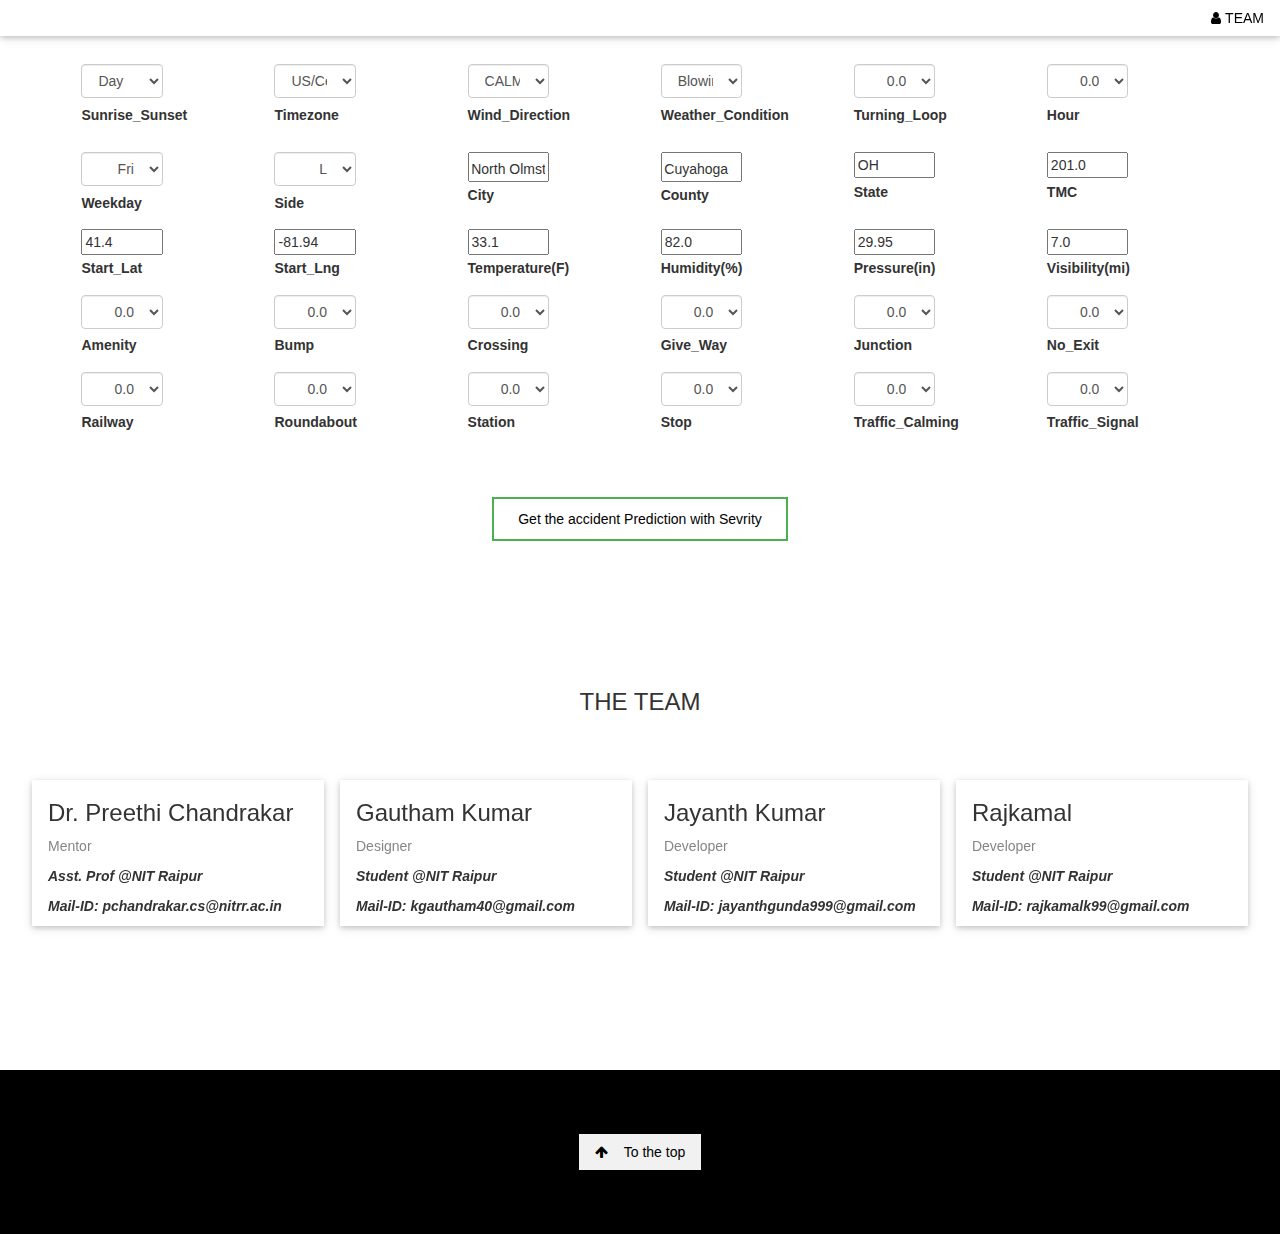
<file: GUI- Application/templates/index.html>
<!DOCTYPE html>
<html>
<title>Major Project</title>
<meta charset="UTF-8">
<meta name="viewport" content="width=device-width, initial-scale=1">
<link rel="stylesheet" href="https://www.w3schools.com/w3css/4/w3.css">
<link rel="stylesheet" href="https://fonts.googleapis.com/css?family=Raleway">
<link rel="stylesheet" href="https://cdnjs.cloudflare.com/ajax/libs/font-awesome/4.7.0/css/font-awesome.min.css">
<link rel="stylesheet" href="https://maxcdn.bootstrapcdn.com/bootstrap/3.4.1/css/bootstrap.min.css">
<script src="https://ajax.googleapis.com/ajax/libs/jquery/3.4.1/jquery.min.js"></script>
<script src="https://maxcdn.bootstrapcdn.com/bootstrap/3.4.1/js/bootstrap.min.js"></script>

<style>

.button1 {
  background-color: white; 
  color: black; 
  border: 2px solid #4CAF50;
  position: centre;
  text-align: center;
  padding: 10px 24px;
}

.button1:hover {
  background-color: #4CAF50;
  color: white;
}

.wrapper {
    text-align: center;
}

</style>
<body>

<!-- Navbar (sit on top) -->
<div class="w3-top">
  <div class="w3-bar w3-white w3-card" id="myNavbar">
    <!-- Right-sided navbar links -->
    <div class="w3-right w3-hide-small">
      <!-- <a href="#about" class="w3-bar-item w3-button">ABOUT</a> -->
      <a href="#team" class="w3-bar-item w3-button"><i class="fa fa-user"></i> TEAM</a>
    </div>
    <!-- Hide right-floated links on small screens and replace them with a menu icon -->

    <a href="javascript:void(0)" class="w3-bar-item w3-button w3-right w3-hide-large w3-hide-medium" onclick="w3_open()">
      <i class="fa fa-bars"></i>
    </a>
  </div>
</div>

    <form action="{{ url_for('predict')}}" method="post" style="padding-top: 5%;">
      <div class="container" >
          <div class="row" style="padding-left: 1%;">
            <div class="col-lg-2">
            <select class="form-control" name="Sunrise_Sunset" style="width: 50%; text-align: left;">
              <option>Day</option>
              <option>Night</option>
            </select>
            <label class="mdb-main-label" style="padding-top: 4%;">Sunrise_Sunset</label>
          </div>
          <div class="col-lg-2">
            <select class="form-control" name="Timezone" style="width: 50%; text-align: left;">
              <option>US/Central</option>
              <option>US/Eastern</option>
              <option>US/Mountain</option>
              <option>US/Pacific</option>
            </select>
            <label class="mdb-main-label" style="padding-top: 4%;">Timezone</label>
          </div>
            
          <div class="col-lg-2">
            <select class="form-control" name="Wind_Direction" style="width: 50%; text-align: left;">
              <option>CALM</option>
              <option>E</option>
              <option>ENE</option>
              <option>ESE</option>
              <option>East</option>
              <option>N</option>
              <option>NE</option>
              <option>NNE</option>
              <option>NNW</option>
              <option>NW</option>
              <option>North</option>
              <option>S</option>
              <option>SE</option>
              <option>SSE</option>
              <option>SSW</option>
              <option>SW</option>
              <option>South</option>
              <option>VAR</option>
              <option>Variable</option>
              <option>W</option>
              <option>WNW</option>
              <option>WSW</option>
              <option>West</option>
            </select>
            <label class="mdb-main-label" style="padding-top: 4%;">Wind_Direction</label>
          </div>

            <div class="col-lg-2">
            <select class="form-control" name="Weather_Condition" style="width: 50%; text-align: left;">
              <option>Blowing Snow</option>
              <option>Clear</option>
              <option>Cloudy</option>
              <option>Cloudy / Windy</option>
              <option>Drizzle</option>
              <option>Fair</option>
              <option>Fair / Windy</option>
              <option>Fog</option>
              <option>Fog / Windy</option>
              <option>Haze</option>
              <option>Heavy Drizzle</option>
              <option>Heavy Rain</option>
              <option>Heavy Rain / Windy</option>
              <option>Heavy Snow</option>
              <option>Heavy T-Storm</option>
              <option>Heavy Thunderstorms and Rain</option>
              <option>Heavy Thunderstorms and Snow</option>
              <option>Light Drizzle</option>
              <option>Light Freezing Drizzle</option>
              <option>Light Freezing Fog</option>
              <option>Light Freezing Rain</option>
              <option>Light Haze</option>
              <option>Light Ice Pellets</option>
              <option>Light Rain</option>
              <option>Light Rain / Windy</option>
              <option>Light Snow</option>
              <option>Mostly Cloudy</option>
              <option>Overcast</option>
              <option>Partly Cloudy</option>
              <option>Rain</option>
              <option>Scattered Clouds</option>
            </select>
            <label class="mdb-main-label" style="padding-top: 4%;">Weather_Condition</label>
            </div>

            <div class="col-lg-2">
              <select class="form-control" name="Turning_Loop" style="width: 50%; text-align: right;">
                <option>0.0</option>
                <option>1.0</option>             
               </select>
              <label class="mdb-main-label" style="padding-top: 4%;">Turning_Loop</label>
            </div>

            <div class="col-lg-2">
              <select class="form-control" name="Hour" style="width: 50%; text-align: right;">
                <option>0.0</option>
                <option>1.0</option>
                <option>2.0</option>
                <option>3.0</option>  
                <option>4.0</option>
                <option>5.0</option>  
                <option>6.0</option>
                <option>7.0</option>  
                <option>8.0</option>
                <option>9.0</option>  
                <option>10.0</option>
                <option>11.0</option>  
                <option>12.0</option>
                <option>13.0</option>  
                <option>14.0</option>
                <option>15.0</option>  
                <option>16.0</option>
                <option>17.0</option>  
                <option>18.0</option>
                <option>19.0</option>  
                <option>20.0</option>
                <option>21.0</option>
                <option>22.0</option>
                <option>23.0</option>               
               </select>
              <label class="mdb-main-label" style="padding-top: 4%;">Hour</label>
            </div>

          </div>

          <div class="row" style="padding-top: 2%; padding-left: 1%;">

            <div class="col-lg-2">

              <select class="form-control" name="Weekday" style="width: 50%; text-align: right;">
                <option>Fri</option>
                <option>Mon</option>
                <option>Sat</option>
                <option>Sun</option>
                <option>Thu</option>
                <option>Tue</option>
                <option>Wed</option>
              </select>
              <label class="mdb-main-label" style="padding-top: 4%;">Weekday</label>
            </div>

            <div class="col-lg-2">
              <select class="form-control" name="Side" style="width: 50%; text-align: right;">
                <option>L</option>
                <option>R</option>
              </select>
              <label class="mdb-main-label" style="padding-top: 4%;">Side</label>
            </div>

            <div class="col-lg-2">
              
              <input type="text" name="City" style="width: 50%;padding-top: 3%; padding-left: 1%;" value="North Olmsted">
              <br>
              <label class="mdb-main-label" style="padding-top: 2%;">City</label>
            </div>

            <div class="col-lg-2">
              
            <input type="text" name="County" style="width: 50%;padding-top: 3% ;padding-left: 1%;" value="Cuyahoga">
            <br>
            <label class="mdb-main-label" style="padding-top: 2%;">County</label>

            </div>

            <div class="col-lg-2">
              
              <input type="text" name="State" style="width: 50%;padding-top: 3% padding-left: 1%;;" value="OH">
              <br>
              <label class="mdb-main-label" style="padding-top: 2%;">State</label>
  
              </div>  

              <div class="col-lg-2">
              
                <input type="number" step="0.01" name="TMC" style="width: 50%;padding-top: 3% padding-left: 1%;;" value= "201.0">
                <br>
                <label class="mdb-main-label" style="padding-top: 2%;">TMC</label>
    
                </div>    
          </div>

          <div class="row" style="padding-top: 1%; padding-left: 1%;">
            <div class="col-lg-2">
      
              <input type="number" step="0.01"  name="Start_Lat" style="width: 50%;padding-top: 3% padding-left: 1%;;" value="41.4">
              <br>
              <label class="mdb-main-label" style="padding-top: 2%;">Start_Lat</label>

            </div>

            <div class="col-lg-2">
              
              <input type="number" step="0.01" name="Start_Lng" style="width: 50%;padding-top: 3% padding-left: 1%;;" value="-81.94">
              <br>
              <label class="mdb-main-label" style="padding-top: 2%;">Start_Lng</label>
      
            </div>

            <div class="col-lg-2">

              <input type="number" step="0.01" name="Temperature(F)" style="width: 50%;padding-top: 3% padding-left: 1%;;" value="33.1">
              <br>
              <label class="mdb-main-label" style="padding-top: 2%;">Temperature(F)</label>
              
            </div>

            <div class="col-lg-2">

              <input type="number" step="0.01" name="Humidity(%)" style="width: 50%;padding-top: 3% padding-left: 1%;;" value="82.0">
              <br>
              <label class="mdb-main-label" style="padding-top: 2%;">Humidity(%)</label>
              
            </div>

            <div class="col-lg-2">

              <input type="number" step="0.01" name="Pressure(in)" style="width: 50%;padding-top: 3% padding-left: 1%;;" value="29.95">
              <br>
              <label class="mdb-main-label" style="padding-top: 2%;">Pressure(in)</label>
              
            </div>

            <div class="col-lg-2">

              <input type="number" step="0.01" name="Visibility(mi)" style="width: 50%;padding-top: 3% padding-left: 1%;;" value="7.0">
              <br>
              <label class="mdb-main-label" style="padding-top: 2%;">Visibility(mi)</label>
              
            </div>

          </div>

          <div class="row" style="padding-top: 1%; padding-left: 1%;">
          
            <div class="col-lg-2">
              <select class="form-control" name="Amenity" style="width: 50%; text-align: right;">
                <option>0.0</option>
                <option>1.0</option>
              </select>
              <label class="mdb-main-label" style="padding-top: 4%;">Amenity</label>
            </div>
          
            <div class="col-lg-2">
              <select class="form-control" name="Bump" style="width: 50%; text-align: right;">
                <option>0.0</option>
                <option>1.0</option>
              </select>
              <label class="mdb-main-label" style="padding-top: 4%;">Bump</label>
            </div>
          
            <div class="col-lg-2">
              <select class="form-control" name="seCrossingl1" style="width: 50%; text-align: right;">
                <option>0.0</option>
                <option>1.0</option>
              </select>
              <label class="mdb-main-label" style="padding-top: 4%;">Crossing</label>
            </div>
          
            
            <div class="col-lg-2">
              <select class="form-control" name="Give_Way" style="width: 50%; text-align: right;">
                <option>0.0</option>
                <option>1.0</option>
              </select>
              <label class="mdb-main-label" style="padding-top: 4%;">Give_Way</label>
            </div>
          
            <div class="col-lg-2">
              <select class="form-control" name="Junction" style="width: 50%; text-align: right;">
                <option>0.0</option>
                <option>1.0</option>             
               </select>
              <label class="mdb-main-label" style="padding-top: 4%;">Junction</label>
            </div>
          
            <div class="col-lg-2">
              <select class="form-control" name="No_Exit" style="width: 50%; text-align: right;">
                <option>0.0</option>
                <option>1.0</option>
               </select>
              <label class="mdb-main-label" style="padding-top: 4%;">No_Exit</label>
            </div>

          </div>


          <div class="row" style="padding-top: 1%; padding-left: 1%;">
          
            <div class="col-lg-2">
              <select class="form-control" name="Railway" style="width: 50%; text-align: right;">
                <option>0.0</option>
                <option>1.0</option>
              </select>
              <label class="mdb-main-label" style="padding-top: 4%;">Railway</label>
            </div>
          
            <div class="col-lg-2">
              <select class="form-control" name="Roundabout" style="width: 50%; text-align: right;">
                <option>0.0</option>
                <option>1.0</option>
              </select>
              <label class="mdb-main-label" style="padding-top: 4%;">Roundabout</label>
            </div>
          
            <div class="col-lg-2">
              <select class="form-control" name="Station" style="width: 50%; text-align: right;">
                <option>0.0</option>
                <option>1.0</option>
              </select>
              <label class="mdb-main-label" style="padding-top: 4%;">Station</label>
            </div>
          
            
            <div class="col-lg-2">
              <select class="form-control" name="Stop" style="width: 50%; text-align: right;">
                <option>0.0</option>
                <option>1.0</option>
              </select>
              <label class="mdb-main-label" style="padding-top: 4%;">Stop</label>
            </div>
          
            <div class="col-lg-2">
              <select class="form-control" name="Traffic_Calming" style="width: 50%; text-align: right;">
                <option>0.0</option>
                <option>1.0</option>
               </select>
              <label class="mdb-main-label" style="padding-top: 4%;">Traffic_Calming</label>
            </div>

            <div class="col-lg-2">
              <select class="form-control" name="Amenity" style="width: 50%; text-align: right;">
                <option>0.0</option>
                <option>1.0</option>
              </select>
              <label class="mdb-main-label" style="padding-top: 4%;">Traffic_Signal</label>
            </div>
          
          </div>
      </div>

      <br><br><br>
      <div class="wrapper">

        <button type="submit" class="button button1" value="Submit" >Get the accident Prediction with Sevrity</button>

    </div>

    </form>

<!-- Team Section -->
<div class="w3-container" style="padding:128px 16px" id="team">
  <h3 class="w3-center">THE TEAM</h3>
  <div class="w3-row-padding w3-grayscale" style="margin-top:64px">
    <div class="w3-col l3 m6 w3-margin-bottom">
      <div class="w3-card">
        <!-- <img src="/home/rajkamal/Pictures/Screenshot from 2020-04-19 08-43-03.png" alt="John" style="width:50%"> -->
        <div class="w3-container">
          <h3>Dr. Preethi Chandrakar</h3>
          <p class="w3-opacity">Mentor</p>
          <p> <b> <i> Asst. Prof @NIT Raipur</i></b></p>
          <p> <b> <i> Mail-ID: pchandrakar.cs@nitrr.ac.in </i></b></p>
        </div>
      </div>
    </div>
    <div class="w3-col l3 m6 w3-margin-bottom">
      <div class="w3-card">
        <!-- <img src="/w3images/team1.jpg" alt="Jane" style="width:100%"> -->
        <div class="w3-container">
          <h3>Gautham Kumar</h3>
          <p class="w3-opacity">Designer</p>
          <p><b><i>Student @NIT Raipur</i></b></p>
          <p> <b> <i> Mail-ID: kgautham40@gmail.com  </i></b></p>
        </div>
      </div>
    </div>
    <div class="w3-col l3 m6 w3-margin-bottom">
        <div class="w3-card">
          <!-- <img src="/w3images/team1.jpg" alt="Jane" style="width:100%"> -->
          <div class="w3-container">
            <h3>Jayanth Kumar</h3>
            <p class="w3-opacity">Developer</p>
            <p><b><i>Student @NIT Raipur</i></b></p>
            <p> <b> <i> Mail-ID: jayanthgunda999@gmail.com  </i></b></p>
          </div>
        </div>
      </div>
    <div class="w3-col l3 m6 w3-margin-bottom">
      <div class="w3-card">
        <!-- <img src="/w3images/team4.jpg" alt="Dan" style="width:100%"> -->
        <div class="w3-container">
          <h3>Rajkamal</h3>
          <p class="w3-opacity">Developer</p>
          <p><b><i>Student @NIT Raipur</i></b></p>
          <p> <b> <i> Mail-ID: rajkamalk99@gmail.com  </i></b></p>
        </div>
      </div>
    </div>
  </div>
</div> 

<!-- Footer -->
<footer class="w3-center w3-black w3-padding-64">
  <a href="#home" class="w3-button w3-light-grey"><i class="fa fa-arrow-up w3-margin-right"></i>To the top</a>
</footer>
 
<script>
// Modal Image Gallery
function onClick(element) {
  document.getElementById("img01").src = element.src;
  document.getElementById("modal01").style.display = "block";
  var captionText = document.getElementById("caption");
  captionText.innerHTML = element.alt;
}

// Toggle between showing and hiding the sidebar when clicking the menu icon
var mySidebar = document.getElementById("mySidebar");

function w3_open() {
  if (mySidebar.style.display === 'block') {
    mySidebar.style.display = 'none';
  } else {
    mySidebar.style.display = 'block';
  }
}

// Close the sidebar with the close button
function w3_close() {
    mySidebar.style.display = "none";
}

</script>

</body>
</html>
</file>
